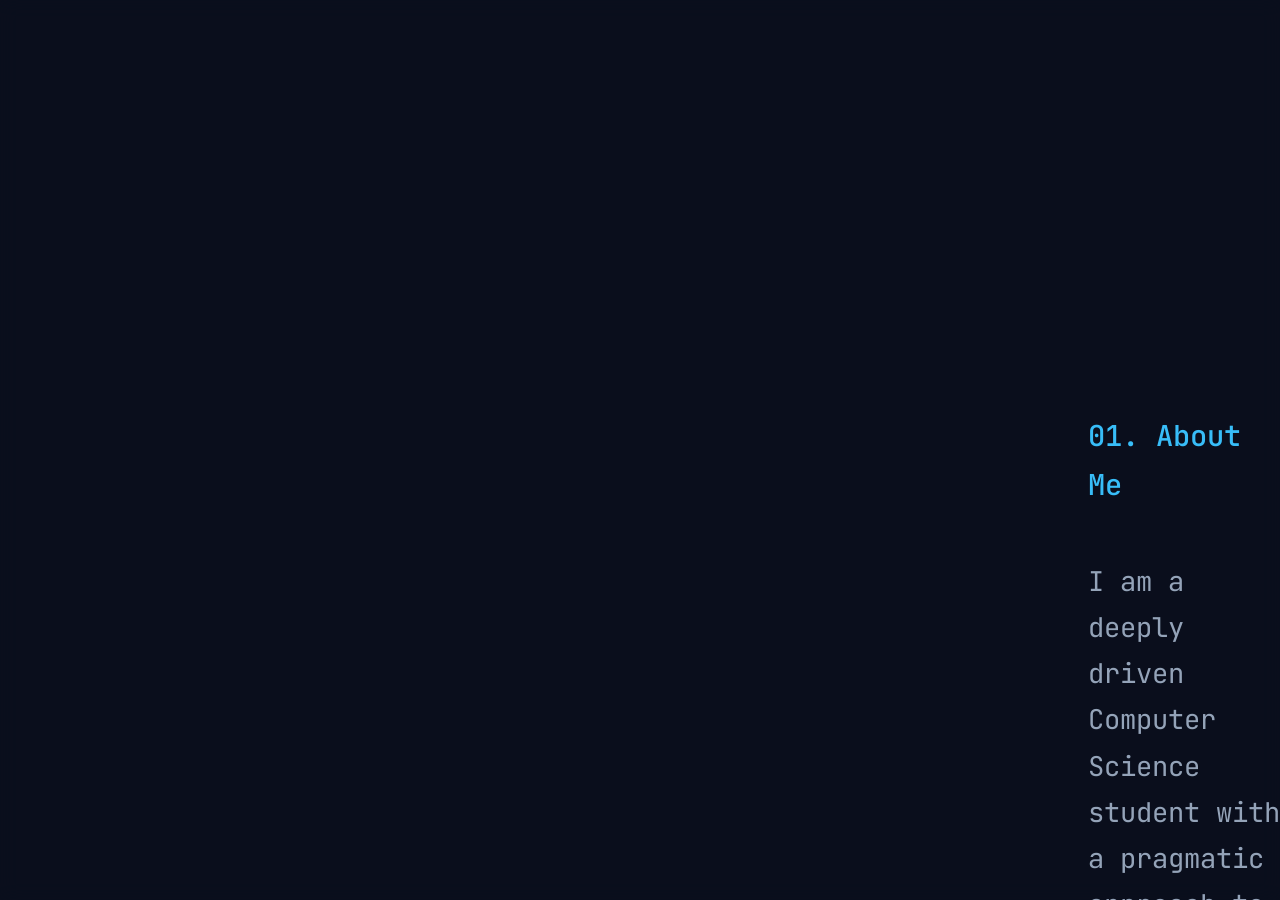
<file: index.html>
<!DOCTYPE html>
<html lang="en">
<head>
    <meta charset="UTF-8">
    <meta name="viewport" content="width=device-width, initial-scale=1.0">
    <title>Sufyan Al-Qaisi</title>
    <link rel="stylesheet" href="style1.css">
    <link href="https://fonts.googleapis.com/css2?family=JetBrains+Mono:wght@300;400;500;700&display=swap" rel="stylesheet">
    <link href='https://unpkg.com/boxicons@2.1.4/css/boxicons.min.css' rel='stylesheet'>
</head>
<body>

    <header class="header">
        <a href="#" class="logo">sfean<span>.</span></a>
        <nav class="navbar">
            <a href="#about">About</a>
            <a href="#skills">Skills</a>
            <a href="#projects">Projects</a>
            <a href="#contact" class="nav-btn">Contact</a>
        </nav
    </header>
         
    <section class="hero-section" id="home">
        <div class="hero-container">
            <p class="terminal-prefix">// Security Researcher & Software Engineer</p>
            <h1>Sufyan Al-Qaisi</h1>
            <h2>Building and securing next-gen decentralized architecture.</h2>
            <p class="hero-bio">Computer Science student focused on Smart Contract Auditing, Offensive Security, and Robust Backend Systems. Turning complex logical constraints into clean, uncompromised execution.</p>
       
                <div class="action-box">
    <a href="#projects" class="primary-btn">View Projects</a>
    <a href="Sufyan_AlQaisi_CV.pdf" target="_blank" class="secondary-btn">
        <i class='bx bx-download'></i> CV
    </a>
</div>
            </div>
    </section>

    <section class="main-section" id="about">
        <div class="content-wrapper">
            <h3 class="section-title">01. About Me</h3>
            <p class="text-block">I am a deeply driven Computer Science student with a pragmatic approach to software design and defensive engineering. My core focus centers on the intersection of source code analysis, reverse engineering, and threat modeling.</p>
            <p class="text-block">Whether performing complete logical scans on Ethereum smart contracts or building secure, compiler-optimized local runtimes, I design for edge cases, stability, and zero-trust parity.</p>
        </div>
    </section>

    <section class="main-section alternate-bg" id="skills">
        <div class="content-wrapper">
            <h3 class="section-title">02. Core Expertise</h3>
            <p class="section-desc">Technologies, architectures, and engineering environments I build with every day:</p>
            
            <div class="skills-showcase">
                <div class="skill-category">
                    <h4>Languages</h4>
                    <p>C++, Python, TypeScript, Solidity, SQL, C#, Dart</p>
                </div>
                <div class="skill-category">
                    <h4>Security & Web3</h4>
                    <p>Smart Contract Auditing, Vulnerability Assessment, Threat Modeling, Reverse Engineering</p>
                </div>
                <div class="skill-category">
                    <h4>Development</h4>
                    <p>Secure Backend Architecture, Linux Environments (Fedora, Kali), Mobile Applications (Flutter)</p>
                </div>
            </div>
        </div>
    </section>

    <section class="main-section" id="projects">
        <div class="content-wrapper">
            <h3 class="section-title">03. Production Systems</h3>
            <p class="section-desc">Selected technical systems designed around local security and backend parsing:</p>
            
            <div class="project-list">
                <div class="project-item">
                    <div class="project-header">
                        <h4>Runix IDE</h4>
                        <span class="project-tech">C++ / Backend Assistant</span>
                    </div>
                    <p class="project-details">A local, high-performance web-based integrated development environment and programming assistant configured natively for swift code execution and clean workspace parsing.</p>
                    <div class="project-action">
                        <a href="runix.html" class="project-btn">More About Project →</a>
                    </div>
                </div>

                <div class="project-item">
                    <div class="project-header">
                        <h4>Secure Credential Vault</h4>
                        <span class="project-tech">Flutter / Dart / Security</span>
                    </div>
                    <p class="project-details">A localized password manager application featuring local-first cryptographic data encryption, biometric abstraction layers, and strict secure credential storage practices.</p>
                    <div class="project-action">
                        <a href="vault.html" class="project-btn">More About Project →</a>
                    </div>
                </div>
            </div>
        </div>
    </section>

    <section class="main-section alternate-bg" id="contact">
        <div class="content-wrapper centralize">
            <h3 class="section-title center-title">04. Establish Connection</h3>
            <h2 class="contact-main-heading">Let's build and audit secure software.</h2>
            <p class="contact-pitch">If you are looking for a rigorous contract audit, penetration testing, or resilient backend infrastructure, my lines are open.</p>
            
            <a href="mailto:your.email@example.com?subject=Engineering Inquiry" class="huge-btn">Send Message</a>

            <div class="footer-links">
                <a href="https://x.com/AlqysySfya28858" target="_blank"><i class='bx bxl-twitter'></i> Twitter</a>
                <a href="https://www.linkedin.com/in/%D8%B3%D9%81%D9%8A%D8%A7%D9%86-%D8%A7%D9%8ال%D9%82%D9%8A%D8%B3%D9%8A-4b5767228" target="_blank"><i class='bx bxl-linkedin-square'></i> LinkedIn</a>
            </div>
        </div>
    </section>

</body>
</html>
</file>
<file: style1.css>
:root {
    --bg-dark: #0a0f1d;
    --card-dark: #121829;
    --accent-blue: #38bdf8;
    --text-pure: #f8fafc;
    --text-muted: #94a3b8;
    --border-line: #1e293b;
}

* {
    margin: 0;
    padding: 0;
    box-sizing: border-box;
    font-family: 'JetBrains Mono', monospace;
    scroll-behavior: smooth;
}

body {
    background-color: var(--bg-dark);
    color: var(--text-pure);
    overflow-x: hidden;
    line-height: 1.7;
}

.header {
    position: fixed;
    top: 0;
    left: 0;
    width: 100%;
    padding: 2.5rem 8%;
    background: rgba(10, 15, 29, 0.9);
    backdrop-filter: blur(10px);
    display: flex;
    justify-content: space-between;
    align-items: center;
    border-bottom: 1px solid var(--border-line);
    z-index: 1000;
}

.logo {
    font-size: 2.2rem;
    color: var(--text-pure);
    font-weight: 700;
    text-decoration: none;
    letter-spacing: -1px;
}

.logo span {
    color: var(--accent-blue);
}

.navbar a {
    font-size: 1.4rem;
    color: var(--text-muted);
    font-weight: 400;
    margin-left: 4rem;
    text-decoration: none;
    transition: color 0.3s ease;
}

.navbar a:hover {
    color: var(--accent-blue);
}

.nav-btn {
    border: 1px solid var(--accent-blue);
    padding: 0.6rem 1.5rem;
    border-radius: 4px;
}

/* Hero Section - المحدث لمنع التداخل مع الهيدر */
.hero-section {
    min-height: 90vh;
    display: flex;
    align-items: center;
    padding: 16rem 8% 6rem 8%; /* قمنا بزيادة الـ Padding العلوي من 12rem إلى 16rem ليتحرك السطر الأزرق لأسفل بحرية */
}

.hero-container {
    max-width: 85rem;
}

.terminal-prefix {
    color: var(--accent-blue);
    font-size: 1.4rem;
    margin-bottom: 2rem;
    font-weight: 500;
}

.hero-container h1 {
    font-size: 6.5rem;
    font-weight: 700;
    line-height: 1.1;
    color: var(--text-pure);
    letter-spacing: -2px;
}

.hero-container h2 {
    font-size: 3.2rem;
    font-weight: 500;
    color: var(--text-muted);
    margin-top: 1.5rem;
    line-height: 1.3;
}

.hero-bio {
    font-size: 1.6rem;
    color: var(--text-muted);
    margin: 3rem 0 4rem 0;
    max-width: 65rem;
}

.action-box {
    display: flex;
    gap: 2rem;
}

.primary-btn, .secondary-btn, .huge-btn, .project-btn {
    display: inline-flex;
    align-items: center;
    justify-content: center;
    text-decoration: none;
    font-size: 1.4rem;
    font-weight: 500;
    border-radius: 4px;
    transition: all 0.3s ease;
}

.primary-btn {
    background: var(--accent-blue);
    color: #000;
    padding: 1.5rem 3rem;
}

.primary-btn:hover {
    background: #7dd3fc;
    transform: translateY(-2px);
}

.secondary-btn, .project-btn {
    border: 1px solid var(--border-line);
    color: var(--text-pure);
    padding: 1.5rem 3rem;
}

.project-btn {
    padding: 0.8rem 2rem;
    font-size: 1.3rem;
    border-color: var(--accent-blue);
    color: var(--accent-blue);
}

.secondary-btn:hover, .project-btn:hover {
    background: var(--card-dark);
    border-color: var(--accent-blue);
}

.main-section {
    padding: 12rem 8%;
    display: flex;
    justify-content: center;
}

.alternate-bg {
    background-color: var(--card-dark);
}

.content-wrapper {
    max-width: 85rem;
    width: 100%;
}

.section-title {
    font-size: 1.8rem;
    color: var(--accent-blue);
    margin-bottom: 3rem;
    font-weight: 500;
}

.section-desc {
    font-size: 1.6rem;
    color: var(--text-muted);
    margin-bottom: 4rem;
}

.text-block {
    font-size: 1.7rem;
    color: var(--text-muted);
    margin-bottom: 2.5rem;
}

.skills-showcase {
    display: grid;
    grid-template-columns: repeat(auto-fit, minmax(25rem, 1fr));
    gap: 3rem;
}

.skill-category {
    background: var(--bg-dark);
    padding: 2.5rem;
    border-radius: 6px;
    border: 1px solid var(--border-line);
}

.alternate-bg .skill-category {
    background: rgba(10, 15, 29, 0.5);
}

.skill-category h4 {
    font-size: 1.6rem;
    color: var(--text-pure);
    margin-bottom: 1.5rem;
}

.skill-category p {
    font-size: 1.4rem;
    color: var(--text-muted);
}

.project-list {
    display: flex;
    flex-direction: column;
    gap: 3rem;
}

.project-item {
    background: var(--card-dark);
    padding: 3.5rem;
    border-radius: 6px;
    border: 1px solid var(--border-line);
}

.project-header {
    display: flex;
    justify-content: space-between;
    align-items: center;
    margin-bottom: 1.5rem;
    flex-wrap: wrap;
    gap: 1rem;
}

.project-header h4 {
    font-size: 2.2rem;
    color: var(--text-pure);
}

.project-tech {
    font-size: 1.2rem;
    color: var(--accent-blue);
    background: rgba(56, 189, 248, 0.1);
    padding: 0.4rem 1.2rem;
    border-radius: 4px;
}

.project-details {
    font-size: 1.5rem;
    color: var(--text-muted);
}

.project-action {
    margin-top: 2rem;
}

.centralize {
    text-align: center;
}

.center-title {
    text-align: center;
}

.contact-main-heading {
    font-size: 4rem;
    letter-spacing: -1px;
    margin-bottom: 2rem;
    color: var(--text-pure);
}

.contact-pitch {
    font-size: 1.6rem;
    color: var(--text-muted);
    max-width: 55rem;
    margin: 0 auto 4rem auto;
}

.huge-btn {
    border: 1px solid var(--accent-blue);
    color: var(--accent-blue);
    padding: 2rem 5rem;
    font-size: 1.6rem;
    background: transparent;
}

.huge-btn:hover {
    background: rgba(56, 189, 248, 0.05);
    transform: translateY(-2px);
}

.footer-links {
    margin-top: 8rem;
    display: flex;
    justify-content: center;
    gap: 4rem;
    border-top: 1px solid var(--border-line);
    padding-top: 4rem;
}

.footer-links a {
    color: var(--text-muted);
    font-size: 1.4rem;
    text-decoration: none;
    display: flex;
    align-items: center;
    gap: 0.5rem;
    transition: color 0.3s ease;
}

.footer-links a:hover {
    color: var(--accent-blue);
}

@media (max-width: 768px) {
    .hero-container h1 { font-size: 4.5rem; }
    .hero-container h2 { font-size: 2.4rem; }
    .header { padding: 2rem 5%; }
    .navbar { display: none; }
    .main-section { padding: 8rem 5%; }
}

.action-box {
    display: flex;
    gap: 1.5rem;
    flex-wrap: wrap;
}

.primary-btn, .secondary-btn {
    display: inline-flex;
    align-items: center;
    justify-content: center;
    text-decoration: none;
    font-size: 1.4rem;
    font-weight: 500;
    border-radius: 4px;
    transition: all 0.3s ease;
    white-space: nowrap;
}

.primary-btn {
    background: var(--accent-blue);
    color: #000;
    padding: 1.4rem 2.8rem;
}

.secondary-btn {
    border: 1px solid var(--border-line);
    color: var(--text-pure);
    padding: 1.4rem 2.8rem;
    background: transparent;
}

.secondary-btn:hover {
    background: var(--card-dark);
    border-color: var(--accent-blue);
}

/* التكيف مع الهواتف الصغيرة */
@media (max-width: 480px) {
    .action-box {
        flex-direction: column;
        width: 100%;
    }
    .primary-btn, .secondary-btn {
        width: 100%;
        text-align: center;
    }
}
</file>
